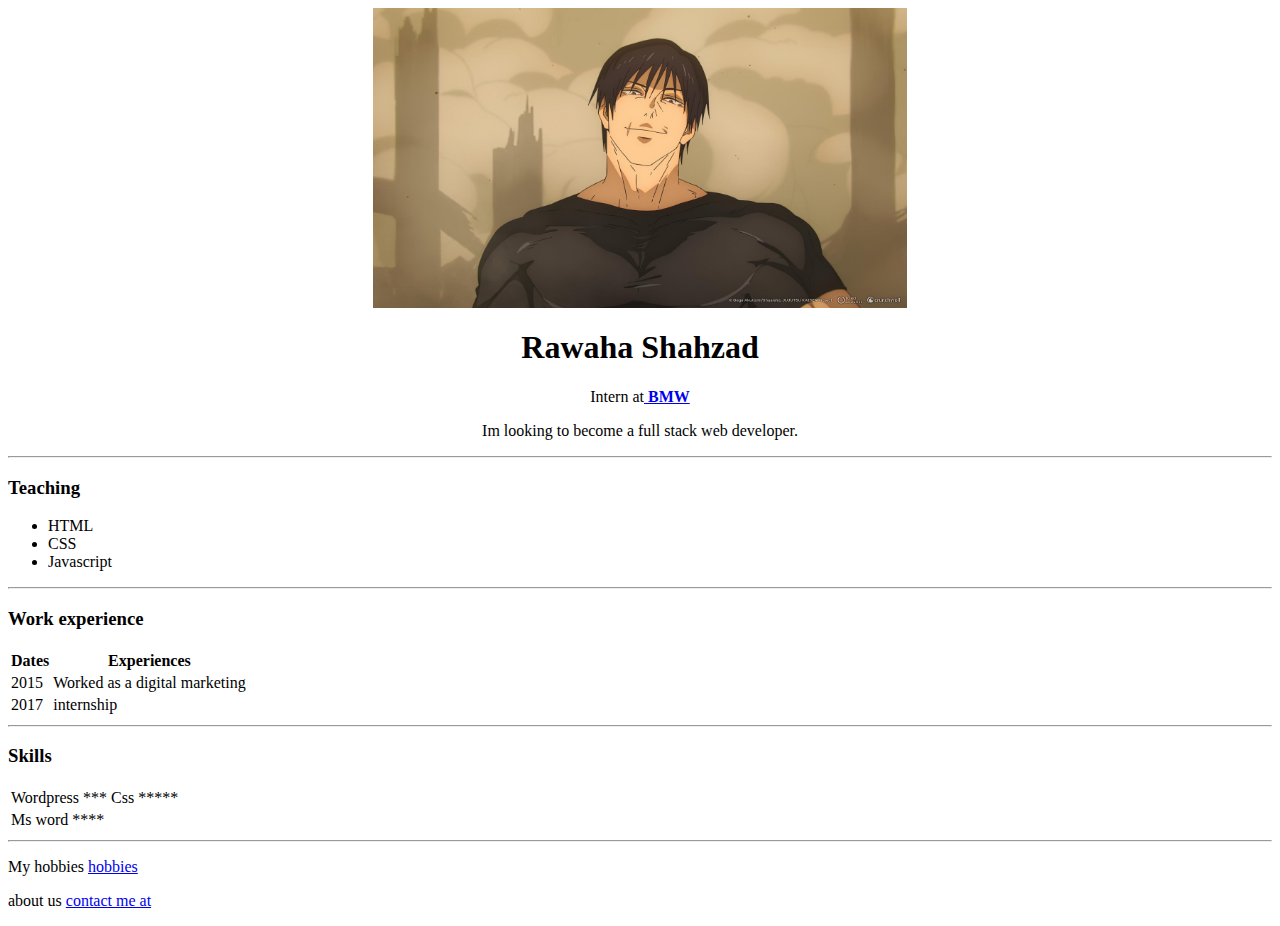
<file: index.html>
<html>
    <head>
        <title>
Personal Site
        </title>
    </head>
    <body>
        <center>
        <!-- <img src="https://edunewsnetwork.files.wordpress.com/2021/07/images-89.jpeg" alt="mask" height="300px"></img> -->
        <img src="ragna.jpeg" alt="ragna" height="300px"></img>
        <h1>Rawaha Shahzad</h1>
        <p>Intern at<b><a href="https://www.bmw-pakistan.com/?&source=google&medium=paid-search&content=BMW_EN&campaign=Brand_Evaluating&gad_source=1&gclid=CjwKCAiApaarBhB7EiwAYiMwqlvHtKD249SpD5zjpBf1hl8q7_btHJBAtYeSxwlclYyRGoyTl5TlTBoChKAQAvD_BwE&gclsrc=aw.ds">
            BMW</a></b></p>
        <p>Im looking to become a full stack web developer.</p></center>
        <hr>
        <h3>Teaching</h3>
        <ul>
            <li>HTML</li>
            <li>CSS</li>
            <li>Javascript</li>
        </ul>
        <hr>
        <h3>Work experience</h3>
        <table >
            <thead>
            <tr>
                <th>Dates</th>
                <th>Experiences</th>
            </tr>
        </thead>
            <tbody>
            <tr>
            <td> 2015</td>
            <td>Worked as a digital marketing </td>
        </tr>
            <tr>
                <td> 2017</td>
            <td>internship </td>
        </tr></tbody>
        <tfoot>
            
        </tfoot>
       
        </table>
        <hr>
        <h3>Skills</h3>
        <table>
            <tr>
                <td>Wordpress ***</td>
                
                <td>Css *****</td>
                
            </tr>
            <tr>
                <td>Ms word ****</td>
                
            </tr>
        </table>
        <hr>
        <p>My hobbies <a href="hobbies.html">hobbies</a></p>

<p>about us <a href="contact.html">contact me at</a></p>

    </body> 
</html>
</file>
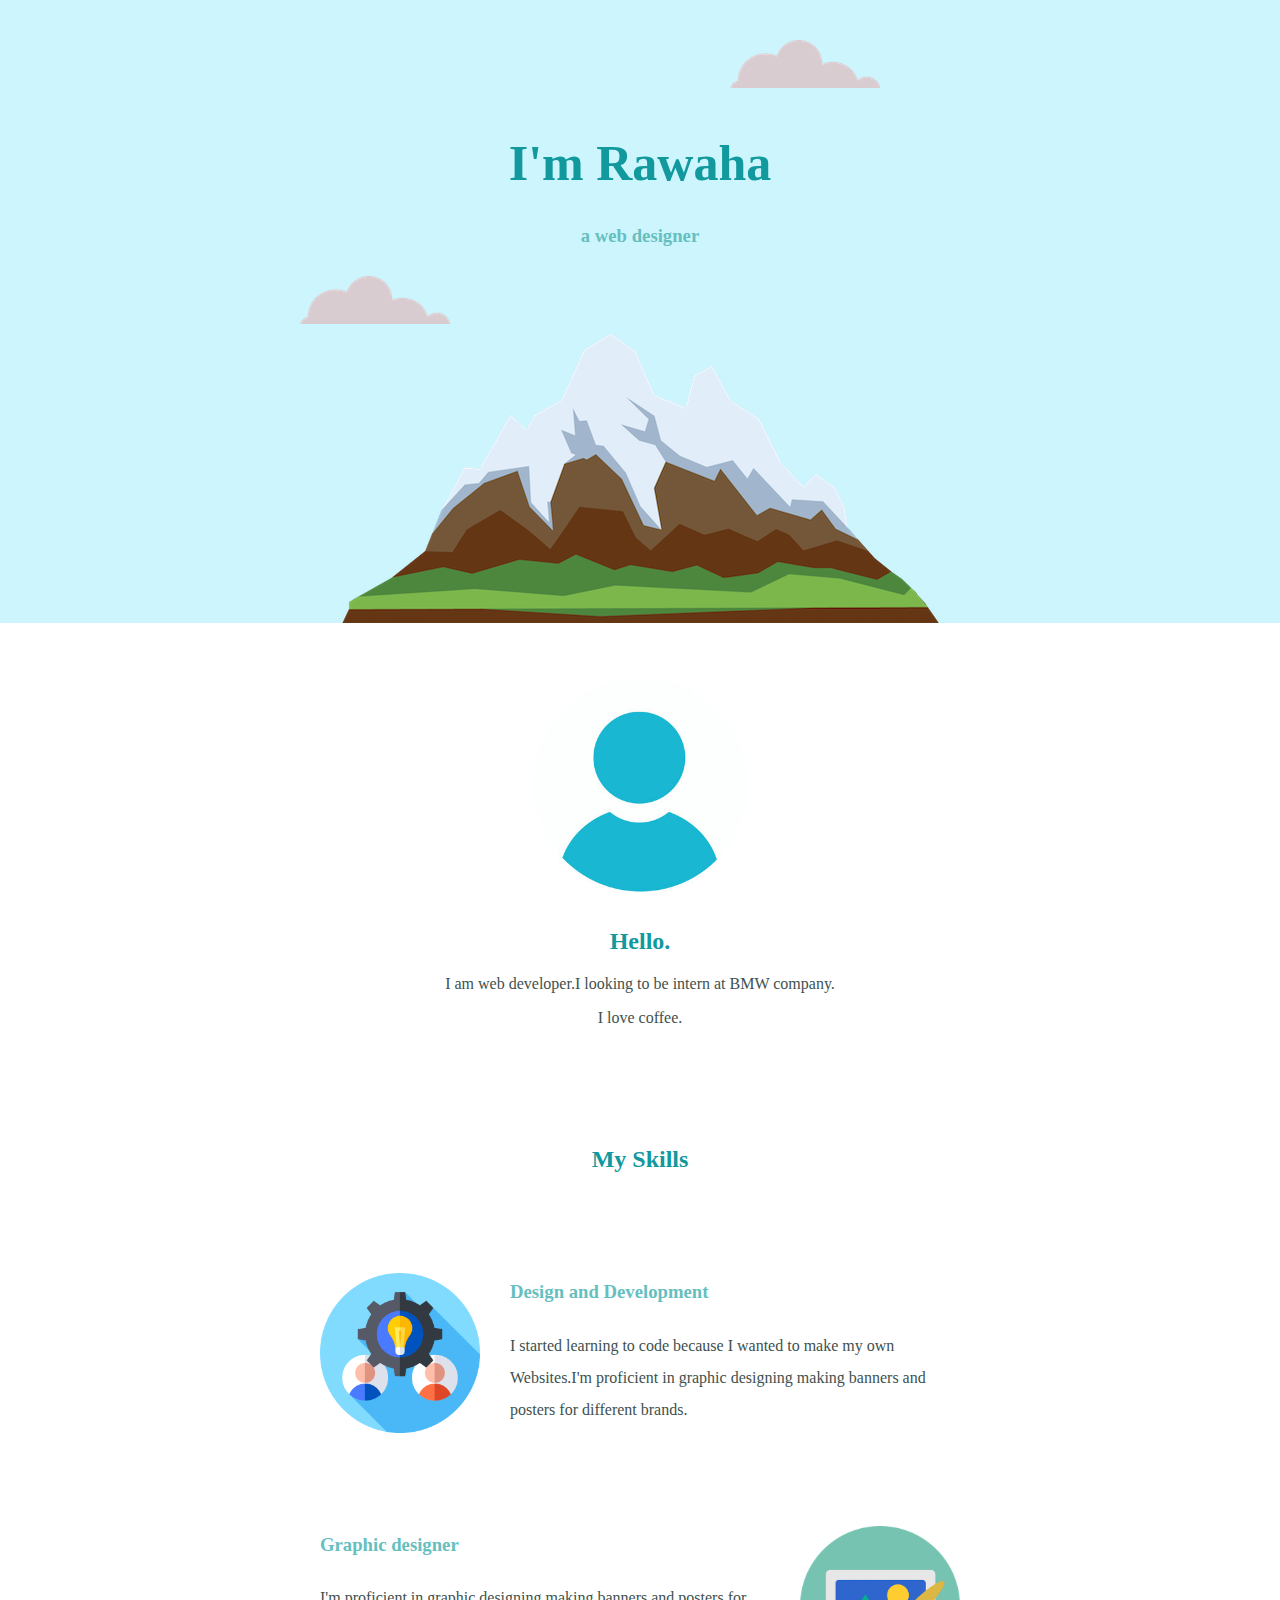
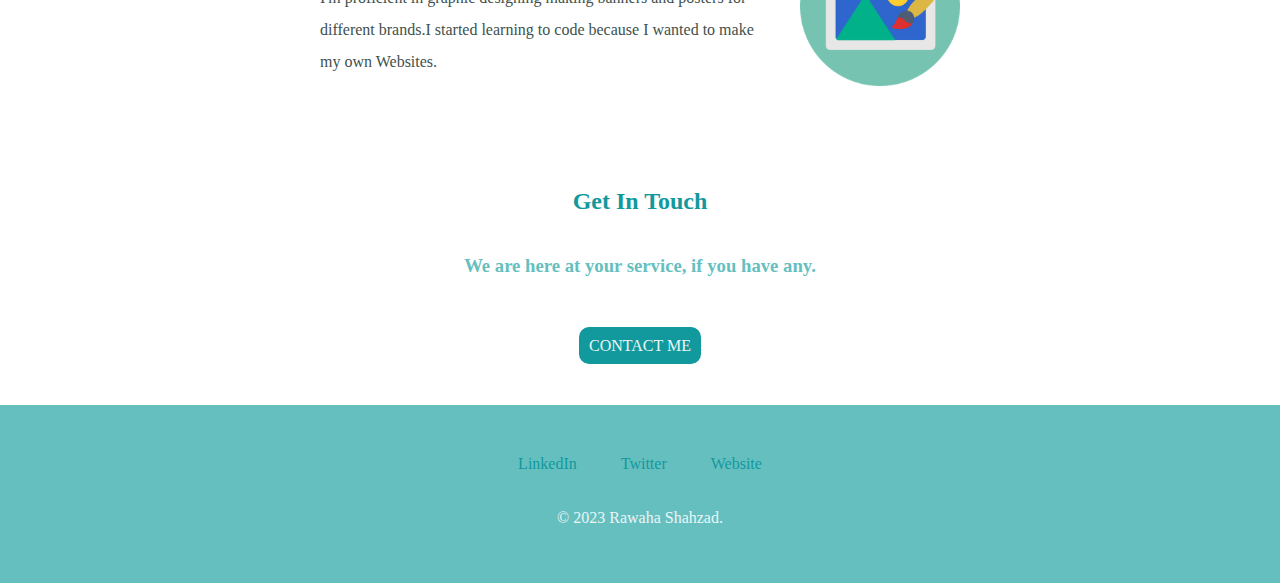
<file: Css-My site/index.html>
<html>
    <head>
        <title>
Portfolio
        </title>
        
    </head>
    <link rel="stylesheet" href="css/stylee.css">
    <link rel="icon" href="r.png">
    <body>
<div class="top">
    <img class="ucloud" src="images/cloud.png" alt="cloud">
    <h1>
        I'm Rawaha
    </h1>
    <h3>a web designer</h3>
    <img  class="bcloud" src="images/cloud.png" alt="cloud">
    <img src="images/mountain.png" alt="mountain">
</div>
<div class="middle-container">
    <div class="profile">
      <img class="cl" src="images/profi.jpg" alt="profile" >
      <h2>Hello.</h2>
      <p>I am web developer.I looking to be intern at BMW company.</p>
      <p>I love coffee.</p>
    </div>
    
    <div class="skills">
      <h2 class="s">My Skills</h2>
      <div class="skill-row">
        <img class="skl" src="images/blue.png" alt="skill" >
        <h3>Design and Development</h3>
        <p class="sp">I started learning to code because I wanted to make my own Websites.I'm proficient in graphic designing making banners and posters for different brands.</p>
      </div>
      <div class="skill-row">
        <img class="sk" src="images/g.png" alt="graphic" >
        <h3>Graphic designer</h3>
        <p>I'm proficient in graphic designing making banners and posters for different brands.I started learning to code because I wanted to make my own Websites. </p>
      </div>
    </div>
    
    <div class="contact-me">
      <h2>Get In Touch</h2>
      <h3 class="m">We are here at your service, if you have any.</h3>
     
      <a class="btn" href="mailto:yourrawaha2016@email.com">CONTACT ME</a>
    </div>
  </div>
  
  
  <div class="bottom-container">
    <a class="footer-link" href="https://www.linkedin.com/">LinkedIn</a>
    <a class="footer-link" href="https://twitter.com/">Twitter</a>
    <a class="footer-link" href="https://www.appbrewery.co/">Website</a>
    <p class="ap">© 2023 Rawaha Shahzad.</p>
  </div>
  
    </body>
</file>
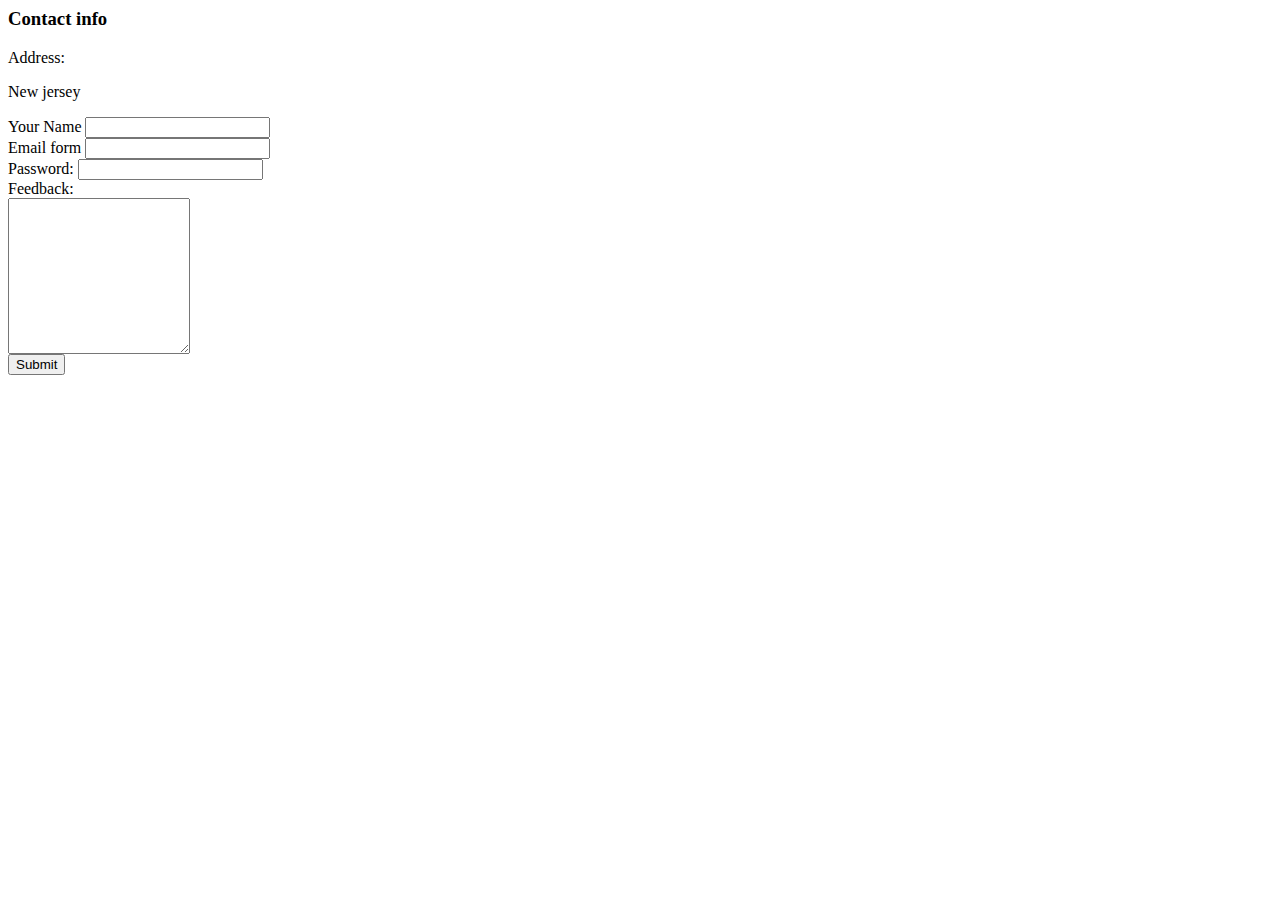
<file: contact.html>
<html>
    <head>
        <title>
Personal Site
        </title>
    </head>
    <body>
        <h3>Contact info</h3>
     <p>Address:</p>
     <p>New jersey</p>
        <form action="mailto:rawahashazad@gmail.com" method="post" enctype="text/plain">
            <label> Your Name</label>
            <input type="text" name="name"><br>
            <label>
            Email form
            </label>
            <input type="email" name="email"><br>
            <label>Password:</label>
            <input type="password" name="password"><br>
            <label>Feedback:</label><br>
            <textarea type="textarea" name="Feedback" rows="10" cols="20"></textarea><br>
            <input type="submit">
            <!-- <input type="radio">
            <input type="file">
            <input type="range"> -->
            <!-- <input type="checkbox"> -->
        </form>
        

        
    </body>
    </html>
</file>
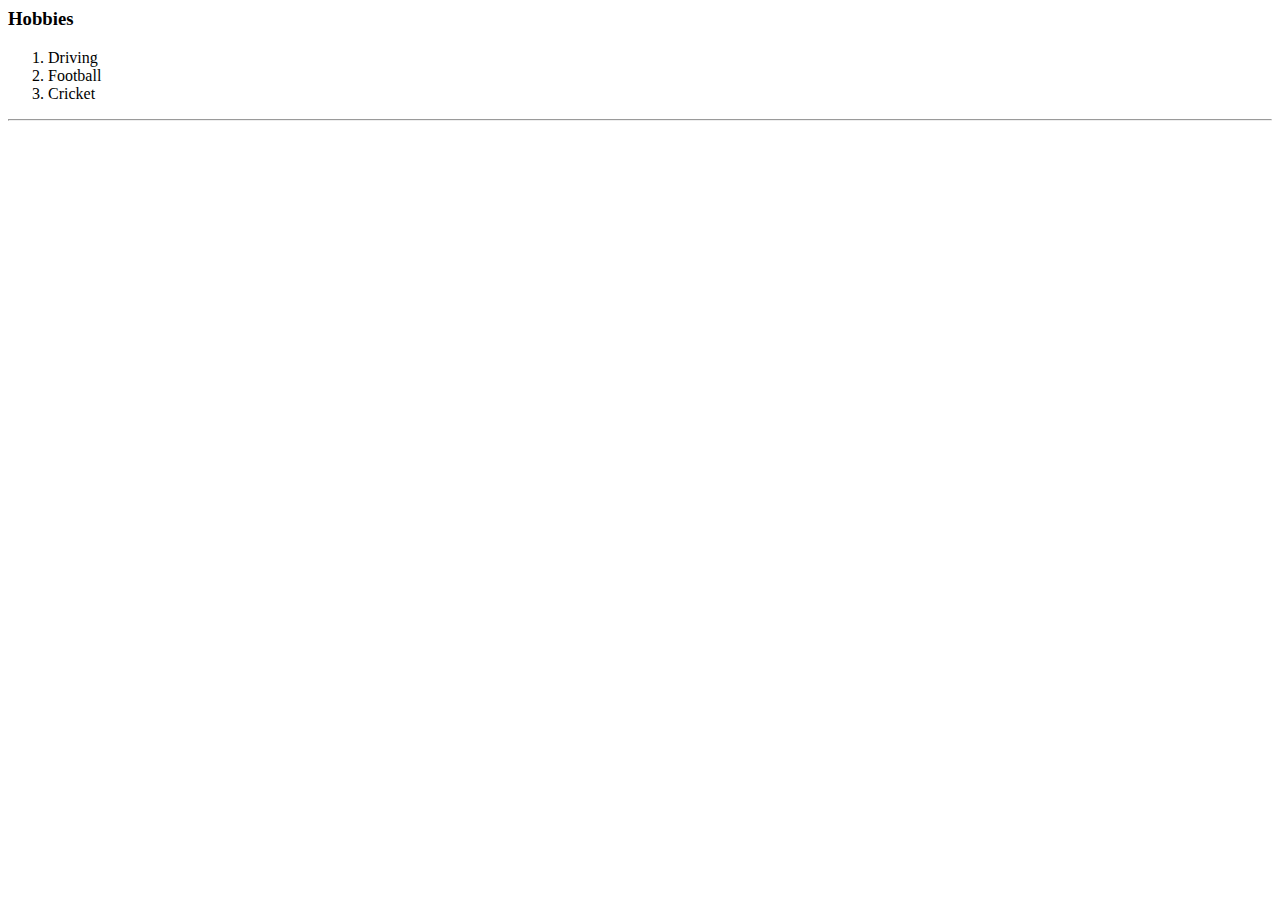
<file: hobbies.html>
<html>
    <head>
        <title>
Personal Site
        </title>
    </head>
    <body>
        <h3>Hobbies</h3>
        <ol>
            <li>Driving</li>
            <li>Football</li>
            <li>Cricket</li> 
        </ol>
        <hr>
    </body>
    </html>
</file>
<file: Css-My site/css/stylee.css>
body{
   color: #40514E;
margin: 0;

text-align: center;
    
}
.top{
    background-color:#CDF5FD;
    position: relative;
    padding-top: 100px;
    
}
.ucloud{
    
   position: absolute;
   top: 40px;
    right: 400px;

}
.bcloud{
    margin-top: 10px;
    position: absolute;
    left: 300px;
}
h1{
    color: #11999E;
    font-family:cursive;
    font-size: 50px;
}
h2{
    color: #11999E;
    font-family: cursive;
    padding-top: 10px;
}
h3{
    color:#66BFBF;
    font-family: cursive;
}
.btn:hover{
    color: #40514E;
}
.btn{
    border-radius: 10px;
    padding: 10px;
    color: #EAF6F6;
    background-color: #11999E;
}
p{
    font-family: cursive;
}
.cl{
height: 25%;
 
}
.skill-row{
    width: 50%;
    margin: 100px auto 100px auto;
    text-align: left;
    line-height: 2;
}
.skl{
    width: 25%;
    float: left;
    margin-right: 30px;
}
.sk{
    width: 25%;
    float: right;
    margin-left: 30px;
}
.s{
    padding-top: 100px;
}
.middle-container{
    margin: 50px 0;
}
a{
    color: #11999E;
    font-family: cursive;
    margin: 10px 20px;
    text-decoration: none;
}
a:hover{
    color: #EAF6F6;
}
.ap{
    color: #EAF6F6;
    padding: 20px 0;
}
.m{
    margin: 40px auto 60px auto;
}
.bottom-container{
    background-color: #66BFBF;
    padding: 50px 0 20px;
}
</file>
